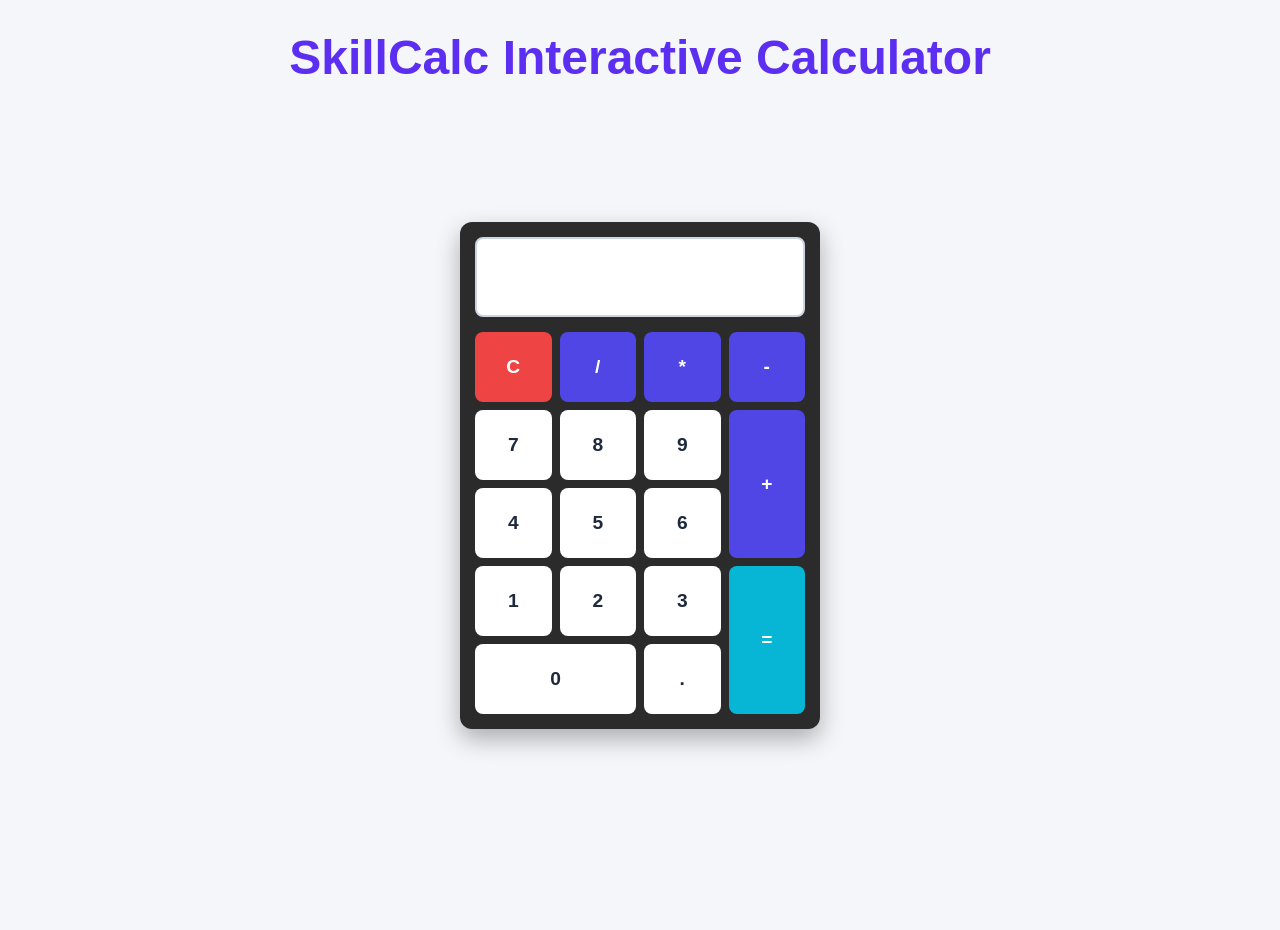
<file: Day-2-Interactive-Calculator/index.html>
<!DOCTYPE html>
<html lang="en">

<head>
    <meta charset="UTF-8">
    <meta name="viewport" content="width=device-width, initial-scale=1.0">
    <title>SkillCalc</title>
    <link rel="stylesheet" href="./style.css">
</head>

<body>

    <header class="heading">SkillCalc Interactive Calculator</header>

    <main>
        <section class="main">
            <div class="out-box">
                <input type="text" class="input-box" value="" readonly>
                <div class="button-box">

                    <button value="C" class="btn clear">C</button>
                    <button value="/" class="btn operator">/</button>
                    <button value="*" class="btn operator">*</button>
                    <button value="-" class="btn operator">-</button>

                    <button value="7" class="btn number">7</button>
                    <button value="8" class="btn number">8</button>
                    <button value="9" class="btn number">9</button>
                    <button value="+" class="btn operator add">+</button>

                    <button value="4" class="btn number">4</button>
                    <button value="5" class="btn number">5</button>
                    <button value="6" class="btn number">6</button>

                    <button value="1" class="btn number">1</button>
                    <button value="2" class="btn number">2</button>
                    <button value="3" class="btn number">3</button>
                    <button value="=" class="btn equal">=</button>

                    <button value="0" class="btn number zero">0</button>
                    <button value="." class="btn number dot">.</button>

                </div>

            </div>

        </section>

    </main>

    <script src="./script.js"></script>

</body>

</html>
</file>
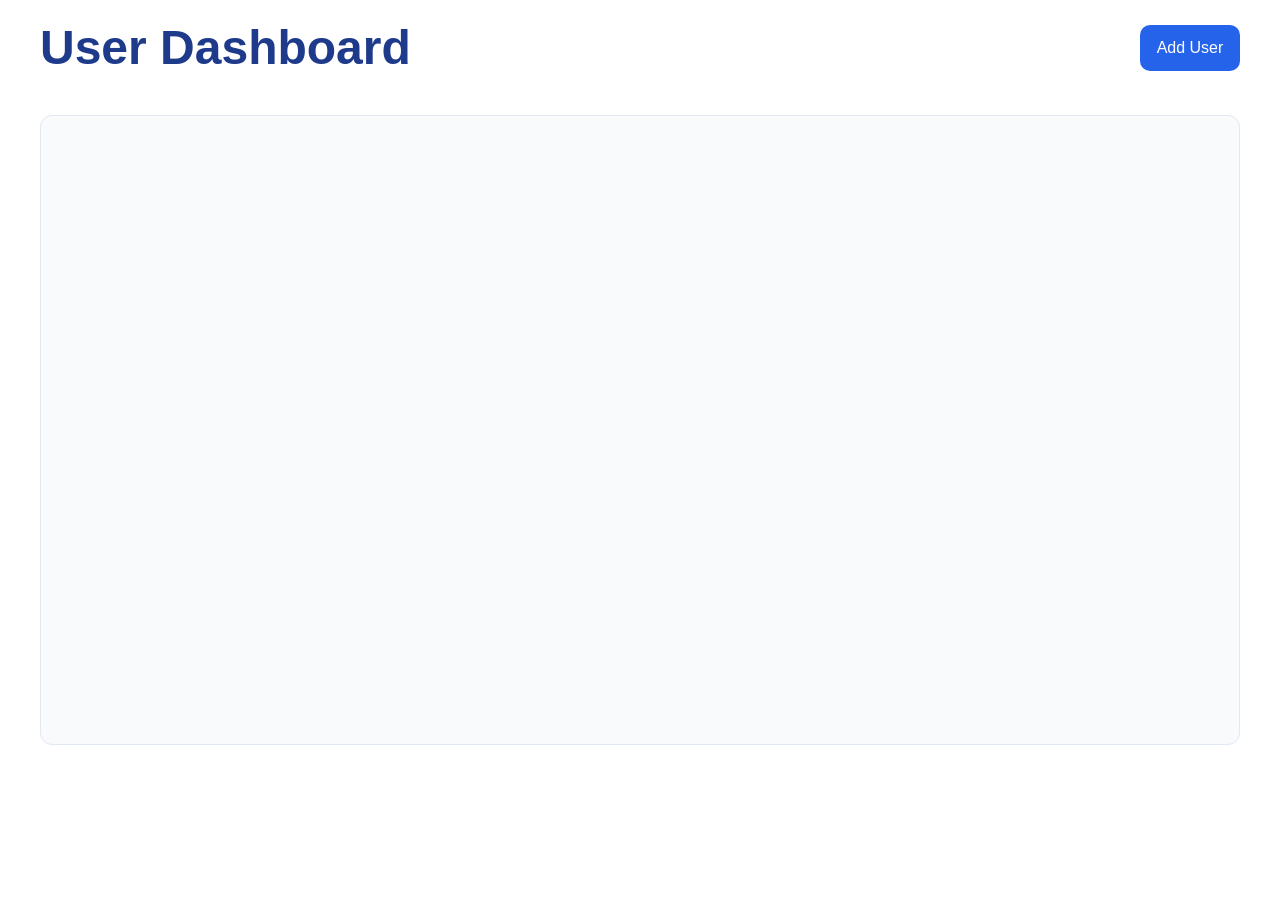
<file: Day-3-UserDashboard/index.html>
<!DOCTYPE html>
<html lang="en">

<head>
    <meta charset="UTF-8">
    <meta name="viewport" content="width=device-width, initial-scale=1.0">
    <link rel="stylesheet" href="./style.css">
    <title>UserDashBoard</title>
</head>

<body>
    <div class="container">
        <div class="heading">User Dashboard</div>
        <div class="CTA">
            <button class="links btn-raw" id="header-add-btn">Add User</button>
        </div>
    </div>
    <div class="main-content">
        <div class="outer" id="user-list"></div>
    </div>
    <script src="./script.js"></script>
</body>

</html>
</file>
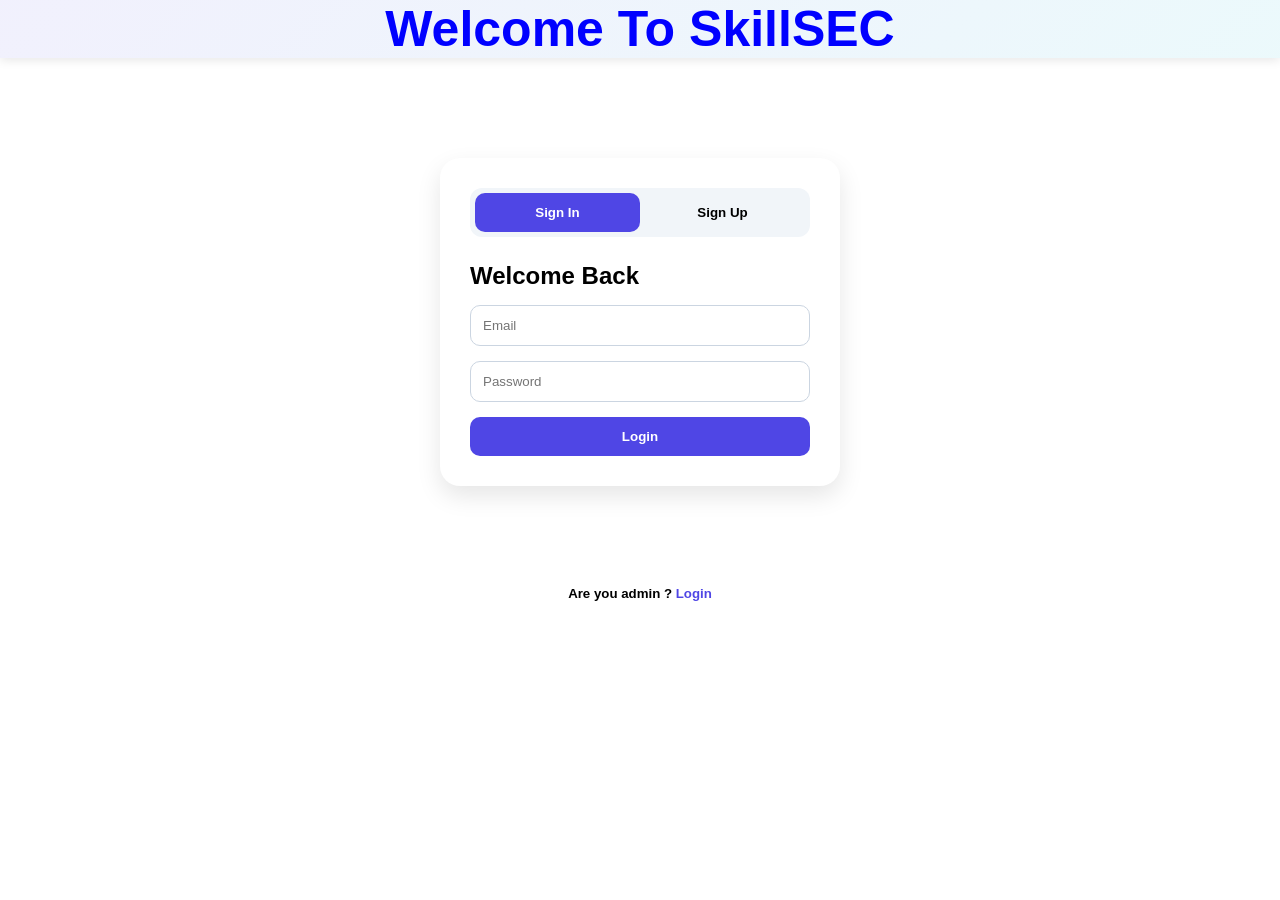
<file: Day-1-multimedia-form/register.html>
<!DOCTYPE html>
<html lang="en">
    <head>
        <meta charset="UTF-8">
        <meta name="viewport" content="width=device-width, initial-scale=1.0">
        <link rel="icon" href="./assets/images/image.png">
        <title>SkillSEC</title>
        <link rel="stylesheet" href="./styles/style.css">
    </head>
    <body>
        <header>
            <h1 class="sub-title" style="color:blue;">Welcome To SkillSEC</h1>
        </header>
        <main>
            <div class="auth-container">
                <div class="tabs">
                    <button type="button" class="tab active" onclick="showForm('signin')">Sign In</button>
                    <button type="button" class="tab"onclick="showForm('signup')">Sign Up</button>
                </div>
                <div id="signin" class="form-box">
                    <h2>Welcome Back</h2>
                    <form>
                        <input type="email" placeholder="Email" required>
                        <input type="password"placeholder="Password" required>
                        <button class="submit-btn" type="submit"> Login </button>
                    </form>
                </div>
                <div id="signup" class="form-box hidden">
                    <h2>Create Account</h2>
                    <form onsubmit="validate(event)">
                        <input type="text" placeholder="Full Name" id="name" required>
                        <input type="email" placeholder="Email" id="email" required>
                        <input type="password" placeholder="Password" id="pass1" required>
                        <input type="password" placeholder="Confirm Password" id="pass2" required>
                        <select required>
                            <option value=""> Select Course </option>
                            <option> Full Stack </option>
                            <option> Data Science </option>
                            <option> MERN Stack </option>
                            <option> DevOps </option>
                        </select>
                        <button class="submit-btn" type="submit" onclick="validate(event)"> Register</button>
                    </form>
                </div>
            </div>
        </main>
        <footer class="admin">
            <h5>Are you admin ? <a href class="highlight">Login</a></h5>
        </footer>
    </body>
    <script src="./scripts/script.js"></script>
</html>
</file>
<file: Day-2-Interactive-Calculator/style.css>
* {
    margin: 0;
    padding: 0;
    box-sizing: border-box;
    font-family: 'Segoe UI', sans-serif;
}

body {
    min-height: 100vh;
    background: #f4f6f9;
}

main {
    display: flex;
    justify-content: center;
    align-items: center;
}

.heading {
    text-align: center;
    margin: 30px 0;
    font-size: 3rem;
    color: #5c2ef1;
    font-weight: bold;
}

.main {
    display: flex;
    justify-content: center;
    align-items: center;
    min-height: 80vh;
}

.out-box {
    width: 360px;
    background: #2b2b2b;
    padding: 15px;
    border-radius: 12px;
    box-shadow: 0 10px 25px rgba(0, 0, 0, .3);
}

.input-box {
    display: block;
    width: 100%;
    height: 80px;
    margin-bottom: 15px;
    padding: 15px;
    background: white;
    border: 2px solid #cbd5e1;
    border-radius: 8px;
    text-align: right;
    font-size: 2rem;
    color: #1e293b;
    outline: none;
}

.button-box {
    display: grid;
    grid-template-columns: repeat(4, 1fr);
    grid-template-rows: repeat(5, 70px);
    gap: 8px;
}

.button-box button {
    display: inline-block;
    border: none;
    border-radius: 8px;
    font-size: 1.2rem;
    font-weight: bold;
    cursor: pointer;
    transition: transform .25s, box-shadow .25s, background-color .25s;
}

.button-box button:hover {
    transform: translateY(-3px);
    box-shadow: 0 6px 12px rgba(0, 0, 0, .2);
}


.button-box button:active {
    transform: scale(.96);
}


.number {
    background: #ffffff;
    color: #1e293b;
}


.operator {
    background: #4F46E5;
    color: white;
}


.clear {
    background: #ef4444;
    color: white;
}


.equal {
    background: #06B6D4;
    color: white;
}


.hidden {
    display: none;
}


.add {
    grid-row: span 2;
}


.equal {
    grid-row: span 2;
}


.zero {
    grid-column: span 2;
}

@media (max-width: 768px) {

    .heading {
        font-size: 2.3rem;
    }

    .out-box {
        width: 320px;
    }

    .button-box {
        grid-template-rows: repeat(5, 60px);
    }

}

@media (max-width: 480px) {

    .heading {
        font-size: 2rem;
    }

    .out-box {
        width: 95%;
        max-width: 360px;
    }

    .input-box {
        height: 70px;
        font-size: 1.6rem;
    }

    .button-box {
        grid-template-rows: repeat(5, 55px);
        gap: 6px;
    }

    .button-box button {
        font-size: 1rem;
    }

}


@media (max-width: 360px) {

    .heading {
        font-size: 1.7rem;
    }

    .out-box {
        width: 95%;
        padding: 10px;
    }

    .input-box {
        height: 60px;
        font-size: 1.4rem;
    }

    .button-box {
        grid-template-rows: repeat(5, 50px);
        gap: 5px;
    }

}
</file>
<file: Day-3-UserDashboard/style.css>
* {
    margin: 0;
    padding: 0;
    box-sizing: border-box;
}

body {
    min-height: 100vh;
    font-family: 'Segoe UI', sans-serif;
    background-color: #ffffff;
    color: #334155;
}

body>.container {
    width: 100%;
    display: flex;
    justify-content: space-between;
    align-items: center;

    padding: 20px 40px;
}

.heading {
    font-family: 'Lucida Sans', 'Lucida Sans Regular',
        'Lucida Grande', 'Lucida Sans Unicode',
        Geneva, Verdana, sans-serif;

    font-weight: 800;
    font-size: 3rem;

    color: #1E3A8A;
}

.CTA {
    width: 100px;

    background-color: #2563EB;

    border-radius: 10px;

    overflow: hidden;
}

body>.container .CTA {
    margin: 0;
}

.links {
    display: flex;

    justify-content: center;
    align-items: center;

    width: 100%;
    height: 100%;

    padding: 14px;

    text-decoration: none;

    color: white;

    cursor: pointer;
}

.links:hover {
    background-color: #8facec;
    color: black;
}

.btn-update {
    background-color: #10B981;
}

.btn-delete {
    background-color: #EF4444;
}

.btn-raw {
    background: none;
    border: none;

    font-family: inherit;
    font-size: inherit;
}

.main-content {
    width: 100%;

    display: flex;
    justify-content: center;

    padding: 20px 40px;
}

.outer {
    width: 100%;
    max-width: 1200px;

    min-height: 70vh;

    padding: 30px;

    border: 1px solid #E2E8F0;
    border-radius: 12px;

    background-color: #F8FAFC;
}

.outer>.container {
    width: 100%;

    display: flex;

    justify-content: space-between;
    align-items: center;

    gap: 20px;
}

.text {
    font-family: 'Lucida Sans', Geneva, Verdana, sans-serif;

    font-size: 1.25rem;
    font-weight: 600;

    color: #334155;

    word-break: break-word;
}

.wrapper {
    display: flex;

    align-items: center;

    gap: 12px;

    flex-shrink: 0;
}

.wrapper .CTA {
    margin: 0;
}

.row-divider {
    width: 100%;

    height: 1px;

    border: 0;

    background-color: #E2E8F0;

    margin: 25px 0;
}

.form-label {
    width: 100%;

    display: flex;
    flex-direction: column;

    align-items: center;

    gap: 30px;
}

.form-label>.container {
    width: 100%;

    display: grid;

    grid-template-columns: repeat(3, minmax(0, 1fr));

    gap: 25px;

    align-items: stretch;
}

.cards {
    width: 100%;
    min-width: 0;

    min-height: 360px;

    padding: 25px;

    display: flex;
    flex-direction: column;

    justify-content: center;
    align-items: center;

    gap: 18px;

    border: 1px solid #CBD5E1;

    border-radius: 0 8px 8px 8px;

    background-color: white;
}

.cards-title {
    padding: 0 10px;

    font-family: 'Lucida Sans', 'Lucida Sans Regular',
        'Lucida Grande', 'Lucida Sans Unicode',
        Geneva, Verdana, sans-serif;

    font-size: 1rem;
    font-weight: bold;

    color: orangered;
}

.input-label {
    width: 90%;
    height: 38px;

    padding: 8px 10px;

    border: 1px solid #CBD5E1;

    border-radius: 6px;

    outline: none;

    font-size: 0.95rem;
}

.input-label:focus {
    border-color: #2563EB;

    box-shadow: 0 0 0 2px rgba(37, 99, 235, 0.1);
}

.form-label>.CTA {
    margin: 0;
}

@media screen and (max-width: 900px) {

    body>.container {
        padding: 20px 25px;
    }

    .heading {
        font-size: 2.5rem;
    }

    .main-content {
        padding: 20px 25px;
    }

    .outer {
        padding: 25px;
    }

    .form-label>.container {
        grid-template-columns: repeat(2, minmax(0, 1fr));

        gap: 20px;
    }

    .cards {
        min-height: 340px;
    }
}

@media screen and (max-width: 600px) {

    body>.container {
        padding: 20px 15px;

        flex-direction: column;

        gap: 15px;
    }

    .heading {
        margin: 0;

        font-size: 2rem;

        text-align: center;
    }

    body>.container .CTA {
        width: 120px;
    }

    .main-content {
        padding: 10px 15px;
    }

    .outer {
        padding: 20px 15px;

        min-height: auto;
    }

    .outer>.container {
        gap: 10px;
    }

    .text {
        font-size: 1rem;

        flex: 1;
    }

    .wrapper {
        gap: 6px;
    }

    .wrapper .CTA {
        width: 75px;
    }

    .wrapper .links {
        padding: 10px 5px;

        font-size: 0.85rem;
    }

    .form-label>.container {
        grid-template-columns: 1fr;

        gap: 20px;
    }

    .cards {
        width: 100%;

        min-height: 320px;

        padding: 20px;
    }

    .input-label {
        width: 90%;
    }
}

@media screen and (max-width: 400px) {

    body>.container {
        padding: 15px 10px;
    }

    .heading {
        font-size: 1.7rem;
    }

    .main-content {
        padding: 10px;
    }

    .outer {
        padding: 15px 10px;
    }

    .outer>.container {
        align-items: center;
    }

    .text {
        font-size: 0.9rem;
    }

    .wrapper .CTA {
        width: 65px;
    }

    .wrapper .links {
        padding: 9px 4px;

        font-size: 0.75rem;
    }

    .row-divider {
        margin: 20px 0;
    }

    .cards {
        min-height: 300px;

        padding: 15px;
    }

    .cards-title {
        font-size: 0.9rem;
    }

    .input-label {
        width: 95%;
    }

    .form-label {
        gap: 20px;
    }
}

.edit-input {
    width: min(400px, 60%);
    height: 38px;
    padding: 8px 12px;
    border: 1px solid #CBD5E1;
    border-radius: 6px;
    outline: none;
    font-family: inherit;
    font-size: 1rem;
    color: #334155;
    background-color: #ffffff;
}

.edit-input:focus {
    border-color: #2563EB;
    box-shadow: 0 0 0 2px rgba(37, 99, 235, 0.1);
}

.add-user-row {
    margin-top: 20px;
    padding-top: 20px;
    border-top: 1px solid #E2E8F0;
}

.add-user-text {
    display: flex;
    align-items: center;
    gap: 8px;
    width: 100%;
}

.add-input {
    flex: 1;
    max-width: 400px;
}

#save-new-user {
    background-color: #10B981;
}

#save-new-user:hover {
    background-color: #059669;
}

@media screen and (max-width: 600px) {
    .edit-input {
        width: 100%;
        min-width: 0;
        height: 34px;
        font-size: 0.9rem;
    }

    .add-user-text {
        gap: 5px;
    }

    .add-input {
        width: 100%;
    }

    .add-user-row {
        gap: 8px;
    }
}

@media screen and (max-width: 400px) {
    .edit-input {
        height: 32px;
        padding: 6px 8px;
        font-size: 0.8rem;
    }

    .add-user-text {
        font-size: 0.85rem;
    }
}

.text {
    display: flex;
    align-items: center;
    gap: 8px;
}
</file>
<file: Day-1-multimedia-form/styles/style.css>
*{
    margin:0;
    padding:0;
    box-sizing:border-box;
    font-family:'Segoe UI',sans-serif;
    scroll-behavior:smooth;
}

a{
    text-decoration:none;
    color:inherit;
}

header{
    position:sticky;
    top:0;
    z-index:1000;
    width:100%;
    background:white;
    background-image:linear-gradient(
        135deg,
        rgba(79,70,229,0.08),
        rgba(6,182,212,0.08)
    );
    box-shadow:0 2px 10px rgba(0,0,0,.1);
}

.head{
    display:flex;
    justify-content:space-between;
    align-items:center;
    padding:20px 50px;
    position:relative;
}

.title{
    color:#4F46E5;
}

.text{
    display:flex;
    list-style:none;
    gap:30px;
    align-items:center;
}

.item{
    padding:10px;
    border-radius:10px;
    cursor:pointer;
    transition:.3s;
}

.item:hover{
    background-color:rgba(79,70,229,.15);
    color:#4F46E5;
}

.menu-icon{
    display:none;
    font-size:30px;
    cursor:pointer;
}


.button{
    border:none;
    border-radius:10px;
    padding:12px 18px;
    background-color:#4F46E5;
    color:white;
    font-weight:bold;
    cursor:pointer;
    transition:.3s;
}

.button:hover{
    background-color:#06B6D4;
    transform:translateY(-3px);
    box-shadow:0 6px 15px rgba(6,182,212,.35);
}


.intro{
    min-height:90vh;
    display:flex;
    flex-direction:column;
    justify-content:center;
    align-items:center;
    text-align:center;
    background:linear-gradient(
        135deg,
        #ffffff,
        #f8fafc
    );
    padding:40px;
}

.intro h1{
    font-size:60px;
    color:#63666c;
}

.intro p{
    margin:20px 0;
    font-size:24px;
    color:#64748B;
}

.highlight{
    color:#4F46E5;
}


.course{
    min-height:100vh;
    padding:80px 60px;
    text-align:center;
    background:#b6b2f7;
}

.sub-title{
    font-size:50px;
    color:#1E293B;
    text-align:center;
}

.course-desc{
    margin-top:15px;
    margin-bottom:50px;
    color:#64748B;
    font-size:18px;
}

.types{
    display:grid;
    grid-template-columns:repeat(2,1fr);
    gap:35px;
}

.child{
    background:white;
    border-radius:20px;
    overflow:hidden;
    padding-bottom:30px;
    transition:.4s;
    box-shadow:0 8px 20px rgba(0,0,0,.08);
}

.child:hover{
    transform:translateY(-10px);
    box-shadow:0 12px 25px rgba(79,70,229,.2);
}

.child img{
    width:100%;
    height:220px;
    object-fit:contain;
    background:#F8FAFC;
    padding:10px;
}

.child h2{
    margin-top:25px;
    color:#1E293B;
}

.child p{
    padding:20px;
    color:#64748B;
    line-height:1.6;
}

.about{
    padding:40px 60px;
}

.about video{
    width:100%;
    border-radius:20px;
}

.audio-section{
    padding:40px;
    text-align:center;
}

.audio-section audio{
    width:80%;
}


.auth-container{
    width:400px;
    margin:100px auto;
    background:white;
    border-radius:20px;
    padding:30px;
    box-shadow:0 10px 25px rgba(0,0,0,.1);
}

.tabs{
    display:flex;
    margin-bottom:25px;
    background:#F1F5F9;
    border-radius:12px;
    padding:5px;
}

.tab{
    flex:1;
    padding:12px;
    border:none;
    border-radius:10px;
    cursor:pointer;
    background:transparent;
    font-weight:bold;
    transition:.3s;
}

.tab.active{
    background:#4F46E5;
    color:white;
}

.form-box{
    display:flex;
    flex-direction:column;
    gap:15px;
}

.hidden{
    display:none;
}

form{
    display:flex;
    flex-direction:column;
    gap:15px;
}

input,
select{
    padding:12px;
    border:1px solid #CBD5E1;
    border-radius:10px;
    outline:none;
}

input:focus,
select:focus{
    border-color:#4F46E5;
}

.submit-btn{
    border:none;
    background:#4F46E5;
    color:white;
    padding:12px;
    border-radius:10px;
    cursor:pointer;
    font-weight:bold;
}

.submit-btn:hover{
    background:#06B6D4;
}


.tail{
    min-height:100vh;
    padding:50px;
    text-align:center;
    background:#b6b2f7;
}

.location{
    padding-top:40px;
}

.location iframe{
    width:100%;
    height:450px;
    border-radius:20px;
}

.final{
    margin-top:40px;
    padding:20px;
    background:#4F46E5;
    color:white;
}


@keyframes fade{
    from{
        opacity:0;
        transform:translateY(15px);
    }
    to{
        opacity:1;
        transform:translateY(0);
    }
}


@media screen and (max-width:768px){
    .head{
        padding:20px;
    }
    .menu-icon{
        display:block;
    }
    .text{
        display:none;
        flex-direction:column;
        position:absolute;
        top:70px;
        right:0;
        width:220px;
        background:white;
        border-radius:15px;
        padding:20px;
        box-shadow:0 5px 20px rgba(0,0,0,.15);
    }

    .text.active{
        display:flex;
    }

    .intro h1{
        font-size:40px;
    }

    .intro p{
        font-size:18px;
    }

    .types{
        grid-template-columns:1fr;
    }

    .course{
        padding:50px 20px;
    }

    .location iframe{
        height:250px;
    }

    .audio-section audio{
        width:100%;
    }

    .auth-container{
        width:90%;
    }
}

.admin{
    text-align: center;
    padding-bottom: 30px;
}
</file>
